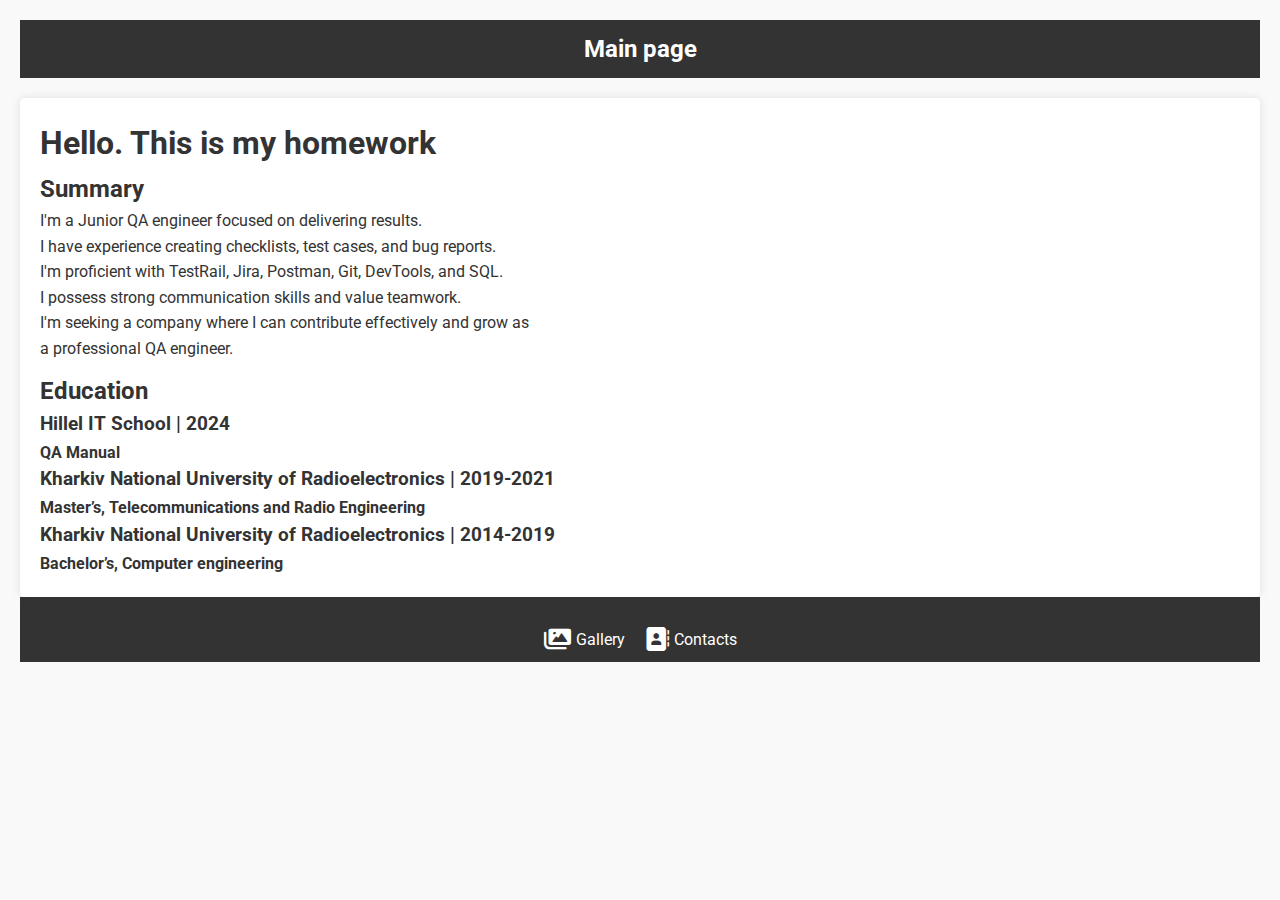
<file: index.html>
<!doctype html>
<html>
<head>
  <meta charset="utf-8" />
  <meta name="viewport" content="width=device-width, initial-scale=1.0">
  <title>Main page</title>
  <link rel="stylesheet" href="style.css">
  <link href="https://fonts.googleapis.com/css2?family=Roboto:wght@400;700&display=swap" rel="stylesheet">
  <link rel="stylesheet" href="https://cdnjs.cloudflare.com/ajax/libs/font-awesome/6.0.0-beta3/css/all.min.css">
</head>

<body>
  <header>
    <h2>Main page</h2>
  </header>

  <main>
    <article>
      <h1>Hello. This is my homework</h1>
      
      <section class="section">
        <h2>Summary</h2>
        <p>
          I'm a Junior QA engineer focused on delivering results. <br>
          I have experience creating checklists, test cases, and bug reports.<br>
          I'm proficient with TestRail, Jira, Postman, Git, DevTools, and SQL. <br>
          I possess strong communication skills and value teamwork. <br>
          I'm seeking a company where I can contribute effectively and grow as <br>
          a professional QA engineer.
        </p>
      </section>
      
      <section class="section">
        <h2>Education</h2>
        <ul>
          <li>
            <h3>Hillel IT School | 2024</h3>
            <h4>QA Manual</h4>
          </li>
          <li>
            <h3>Kharkiv National University of Radioelectronics | 2019-2021</h3>
            <h4>Master’s, Telecommunications and Radio Engineering</h4>
          </li>
          <li>
            <h3>Kharkiv National University of Radioelectronics | 2014-2019</h3>
            <h4>Bachelor’s, Computer engineering</h4>
          </li>
        </ul>
      </section>
      
    </article>
  </main>

  <footer>
    <nav class="menu">
      <ul class="icon-menu">
        <li><a href="pages/gallery.html" class="icon-button"><i class="fas fa-images"></i> Gallery</a></li>
        <li><a href="pages/contacts.html" class="icon-button"><i class="fas fa-address-book"></i> Contacts</a></li>
      </ul>
    </nav>
  </footer>
</body>
</html>
</file>
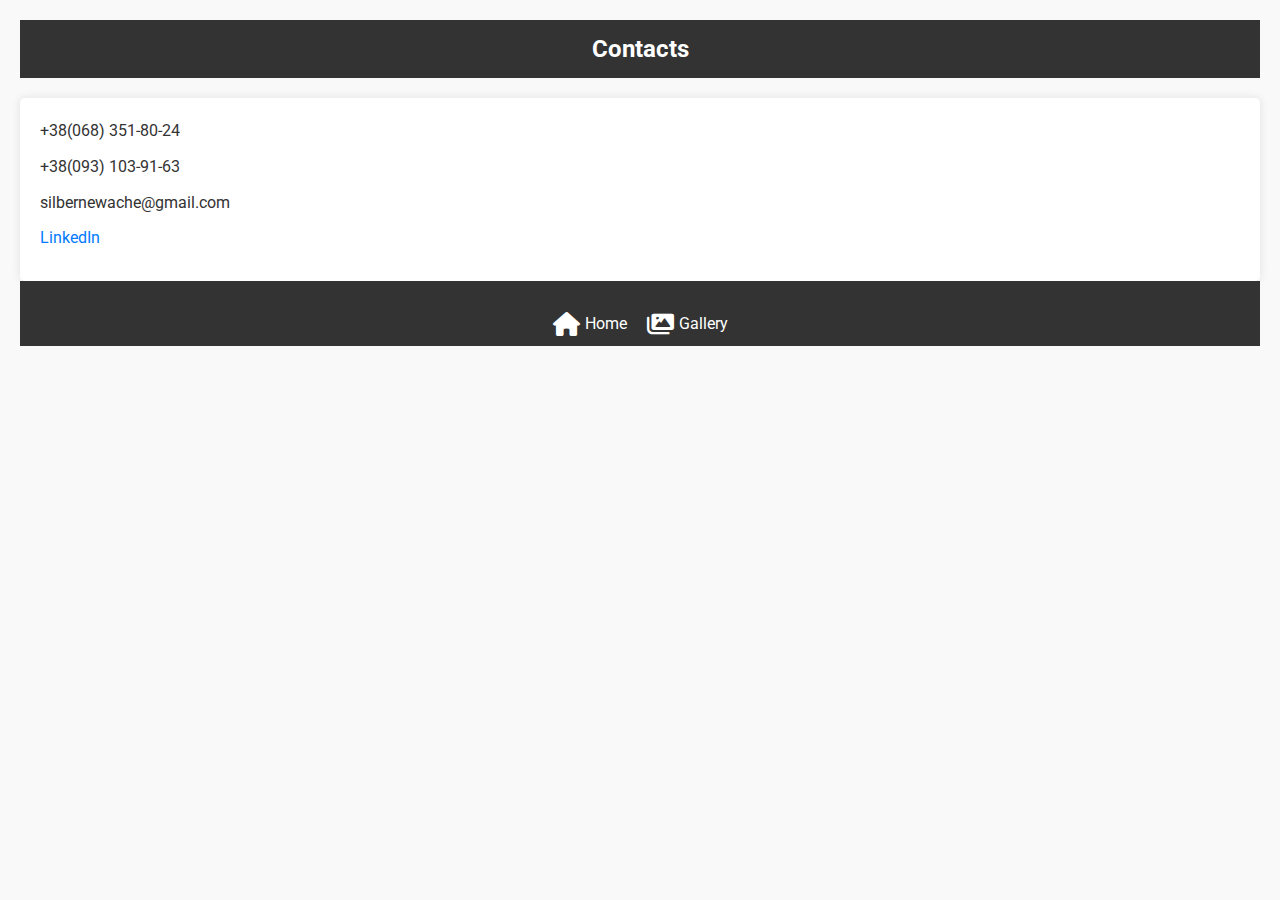
<file: pages/contacts.html>
<!doctype html>
<html>
<head>
  <meta charset="utf-8" />
  <meta name="viewport" content="width=device-width, initial-scale=1.0">
  <title>Contacts</title>
  <link rel="stylesheet" href="../style.css">
  <link href="https://fonts.googleapis.com/css2?family=Roboto:wght@400;700&display=swap" rel="stylesheet">
  <link rel="stylesheet" href="https://cdnjs.cloudflare.com/ajax/libs/font-awesome/6.0.0-beta3/css/all.min.css">
</head>

<body>
  <header>
    <h2>Contacts</h2>
  </header>

  <main>
    <article>
      <p>+38(068) 351-80-24</p>
      <p>+38(093) 103-91-63</p>
      <p>silbernewache@gmail.com</p>
      <p><a href="https://www.linkedin.com/in/yurii-kuzminov-6240b626b/">LinkedIn</a></p>
    </article>
  </main>

  <footer>
    <nav class="menu">
      <ul class="icon-menu">
        <li><a href="../index.html" class="icon-button"><i class="fas fa-home"></i> Home</a></li>
        <li><a href="gallery.html" class="icon-button"><i class="fas fa-images"></i> Gallery</a></li>
      </ul>
    </nav>
  </footer>
</body>
</html>
</file>
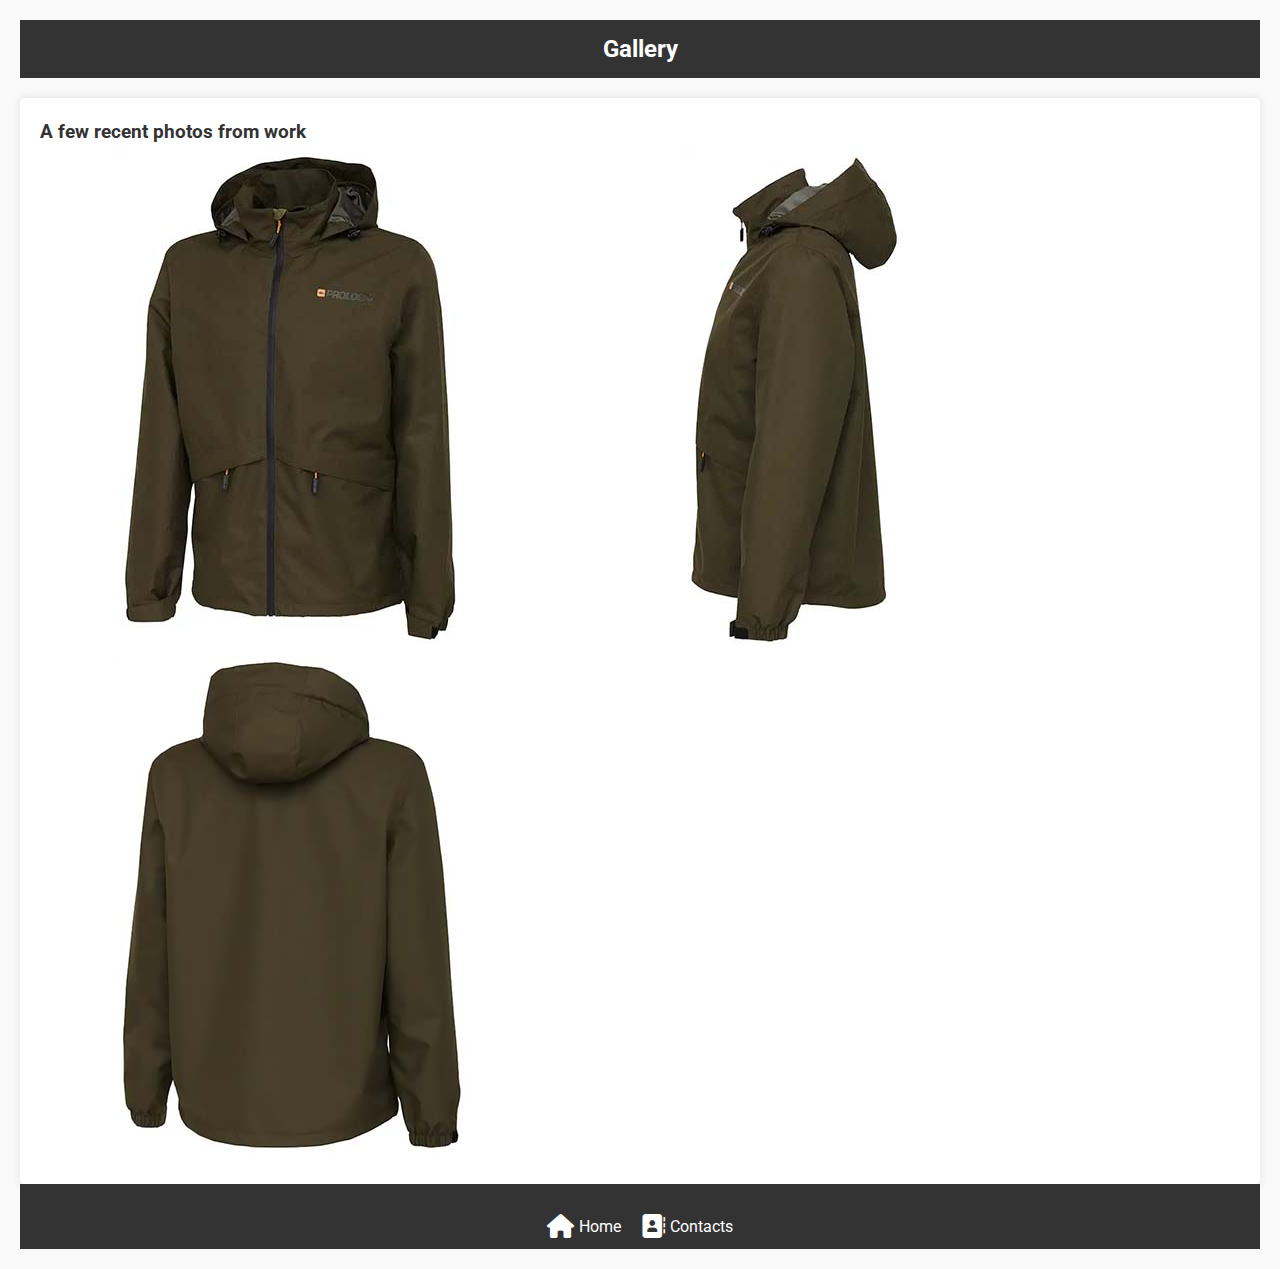
<file: pages/gallery.html>
<!doctype html>
<html>
<head>
  <meta charset="utf-8" />
  <meta name="viewport" content="width=device-width, initial-scale=1.0">
  <title>Gallery</title>
  <link rel="stylesheet" href="../style.css">
  <link href="https://fonts.googleapis.com/css2?family=Roboto:wght@400;700&display=swap" rel="stylesheet">
  <link rel="stylesheet" href="https://cdnjs.cloudflare.com/ajax/libs/font-awesome/6.0.0-beta3/css/all.min.css">
</head>

<body>
  <header>
    <h2>Gallery</h2>
  </header>

  <main>
    <article>
      <h3>A few recent photos from work</h3>
      
      <div class="gallery">
        <img src="../photo/prologic_storm_safe_jacket_forest_night_main.jpg" alt="Photo 1">
        <img src="../photo/prologic_storm_safe_jacket_forest_night_main_1.jpg" alt="Photo 2">
        <img src="../photo/prologic_storm_safe_jacket_forest_night_main_2.jpg" alt="Photo 3">
      </div>

    </article>
  </main>

  <footer>
    <nav class="menu">
      <ul class="icon-menu">
        <li><a href="../index.html" class="icon-button"><i class="fas fa-home"></i> Home</a></li>
        <li><a href="contacts.html" class="icon-button"><i class="fas fa-address-book"></i> Contacts</a></li>
      </ul>
    </nav>
  </footer>
</body>
</html>
</file>
<file: style.css>
/* Reset and basic styling */
* {
    margin: 0;
    padding: 0;
    box-sizing: border-box;
  }
  
  body {
    font-family: 'Roboto', sans-serif;
    line-height: 1.6;
    background-color: #f9f9f9;
    color: #333;
    margin: 0;
    padding: 20px;
  }
  
  header, footer {
    background-color: #333;
    color: #fff;
    padding: 10px;
  }
  
  header {
    text-align: center;
  }
  
  footer {
    text-align: center;
  }
  
  main {
    margin-top: 20px;
  }
  
  article {
    background-color: #fff;
    padding: 20px;
    border-radius: 5px;
    box-shadow: 0 0 10px rgba(0, 0, 0, 0.1);
  }
  
  p {
    margin-bottom: 10px;
  }
  
  a {
    color: #007bff;
    text-decoration: none;
    transition: color 0.3s ease;
  }
  
  a:hover {
    color: #0056b3;
  }
  
  ul {
    list-style-type: none;
  }
  
  .menu {
    margin-top: 20px;
  }
  
  .icon-menu {
    display: flex;
    justify-content: center;
  }
  
  .icon-menu li {
    margin: 0 10px;
  }
  
  .icon-button {
    display: flex;
    align-items: center;
    text-decoration: none;
    color: #fff;
    transition: color 0.3s ease;
  }
  
  .icon-button i {
    font-size: 24px;
    margin-right: 5px;
  }
  
  .icon-button:hover {
    color: #aaa;
  }
</file>
